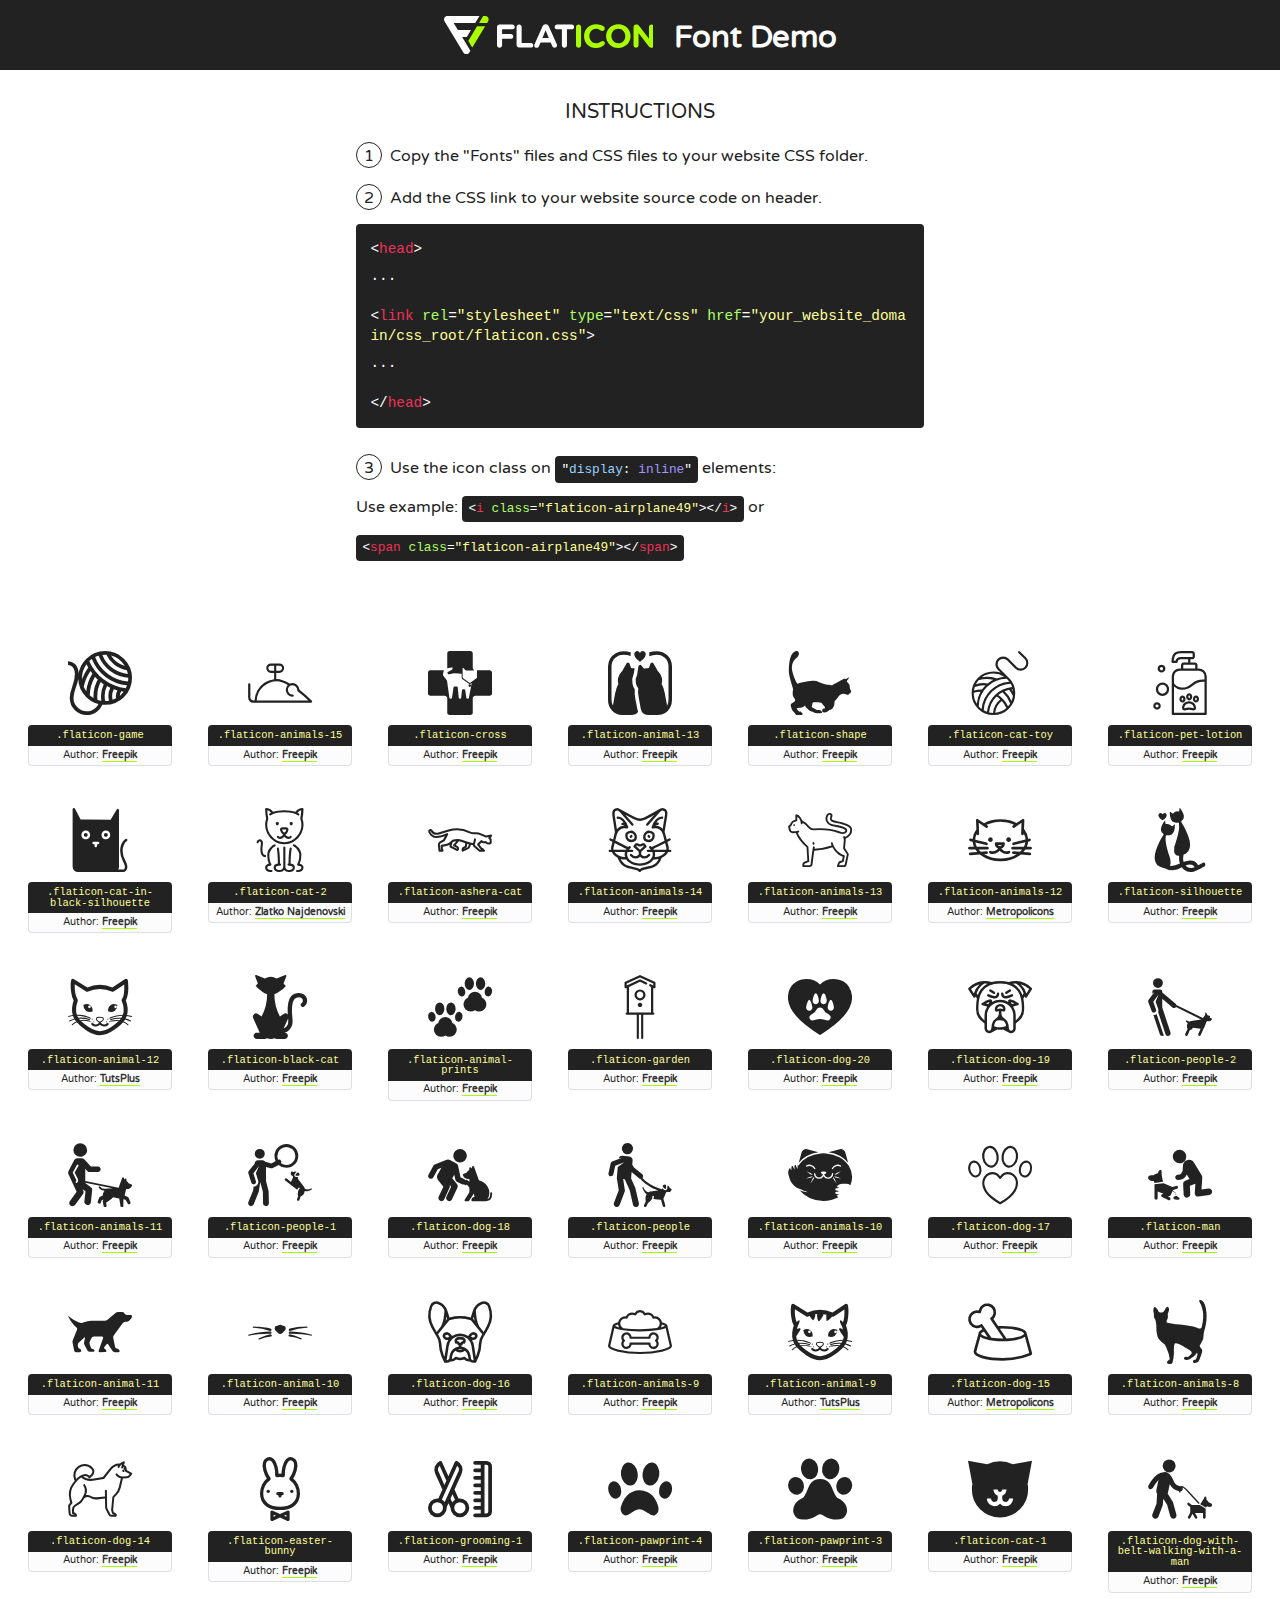
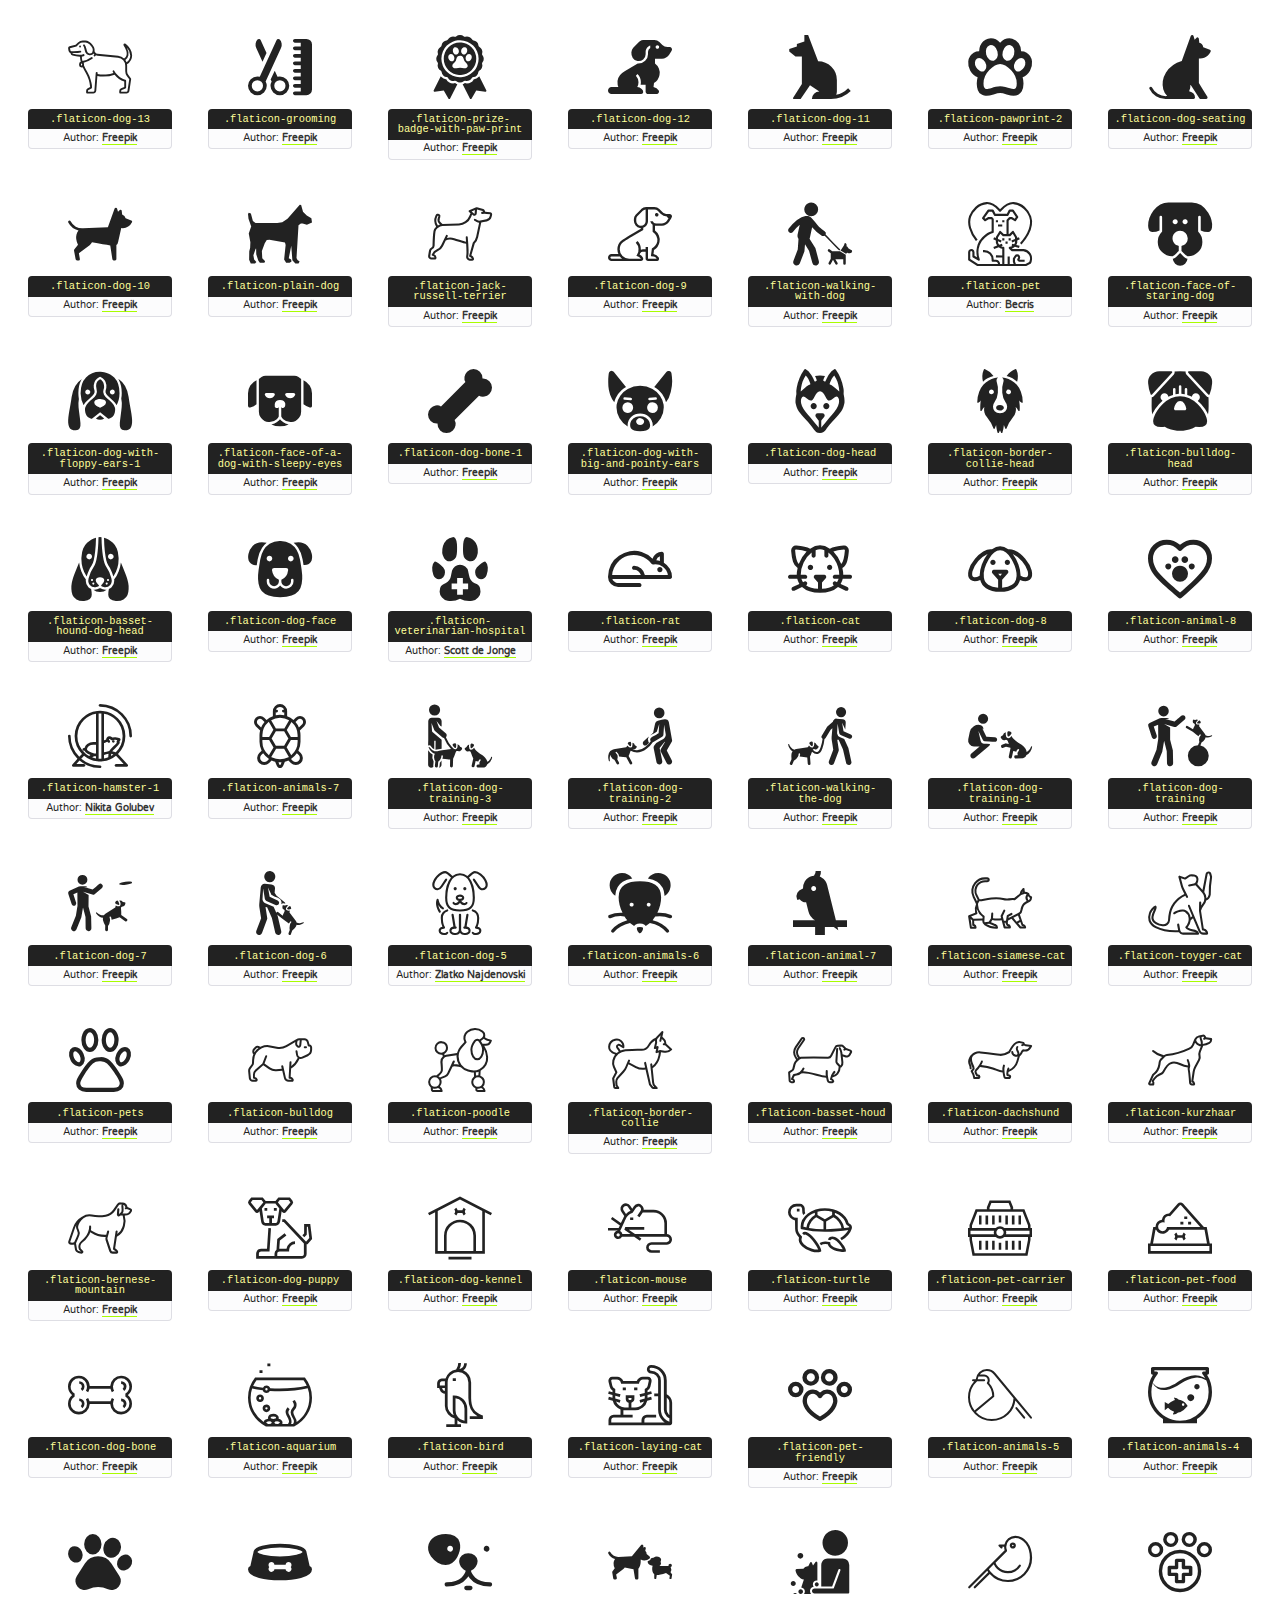
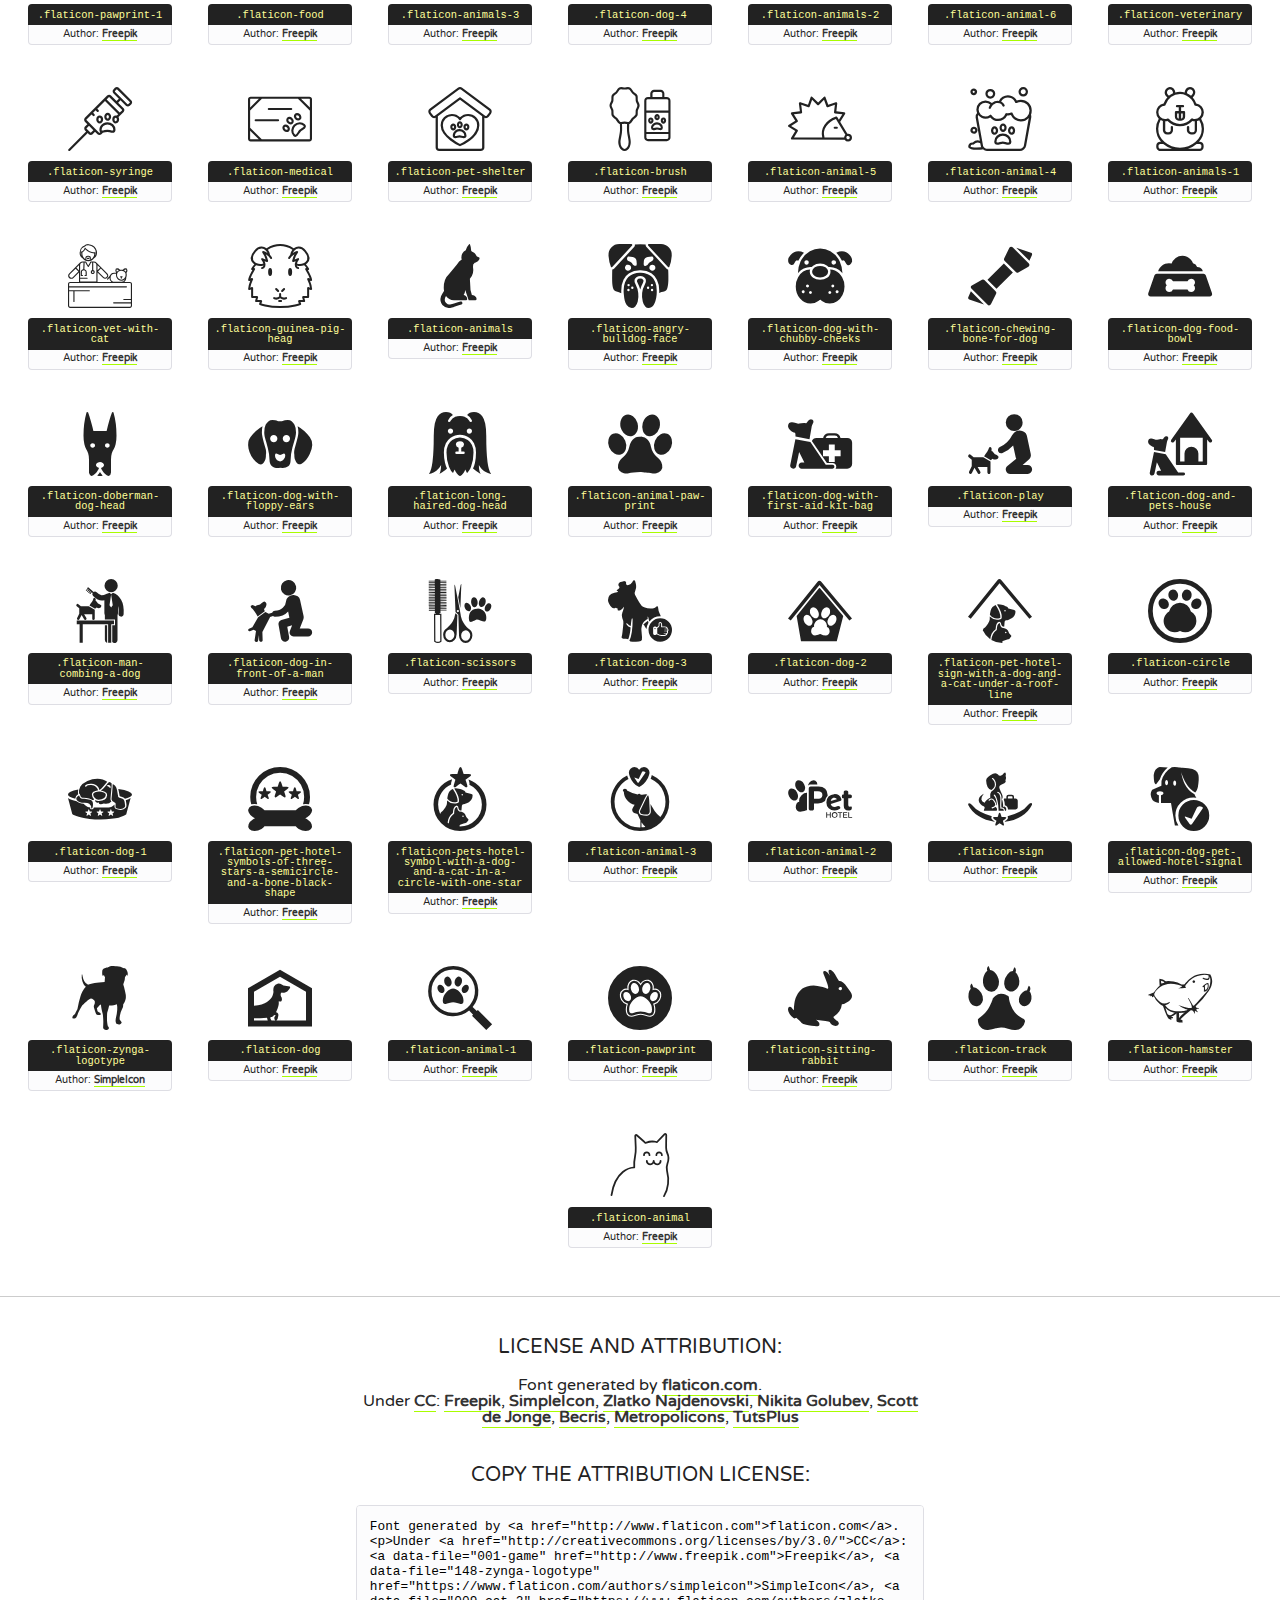
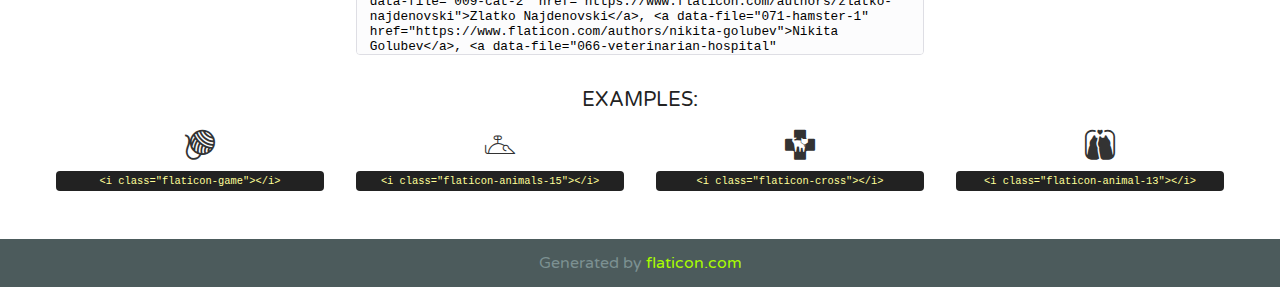
<file: fonts/flaticon/flaticon.html>
<!DOCTYPE html>
<!--
  Flaticon icon font: Flaticon
  Creation date: 05/02/2018 22:23
-->
<html>
<!DOCTYPE html>
<html>

<head>
    <title>Flaticon WebFont</title>
    <link href="http://fonts.googleapis.com/css?family=Varela+Round" rel="stylesheet" type="text/css" />
    <link rel="stylesheet" type="text/css" href="flaticon.css">
    <meta charset="UTF-8">
    <style>
    html, body, div, span, applet, object, iframe,
    h1, h2, h3, h4, h5, h6, p, blockquote, pre,
    a, abbr, acronym, address, big, cite, code,
    del, dfn, em, img, ins, kbd, q, s, samp,
    small, strike, strong, sub, sup, tt, var,
    b, u, i, center,
    dl, dt, dd, ol, ul, li,
    fieldset, form, label, legend,
    table, caption, tbody, tfoot, thead, tr, th, td,
    article, aside, canvas, details, embed, 
    figure, figcaption, footer, header, hgroup, 
    menu, nav, output, ruby, section, summary,
    time, mark, audio, video {
        margin: 0;
        padding: 0;
        border: 0;
        font-size: 100%;
        font: inherit;
        vertical-align: baseline;
    }
    /* HTML5 display-role reset for older browsers */
    article, aside, details, figcaption, figure, 
    footer, header, hgroup, menu, nav, section {
        display: block;
    }
    body {
        line-height: 1;
    }
    ol, ul {
        list-style: none;
    }
    blockquote, q {
        quotes: none;
    }
    blockquote:before, blockquote:after,
    q:before, q:after {
        content: '';
        content: none;
    }
    table {
        border-collapse: collapse;
        border-spacing: 0;
    }
    body {
        font-family: 'Varela Round', Helvetica, Arial, sans-serif;
        font-size: 16px;
        color: #222;
    }
    a {
        color: #333;
        border-bottom: 1px solid #a9fd00;
        font-weight: bold;
        text-decoration: none;
    }
    * {
        -moz-box-sizing: border-box;
        -webkit-box-sizing: border-box;
        box-sizing: border-box;
        margin: 0;
        padding: 0;
    }
    [class^="flaticon-"]:before, [class*=" flaticon-"]:before, [class^="flaticon-"]:after, [class*=" flaticon-"]:after {
        font-family: Flaticon;
        font-size: 30px;
        font-style: normal;
        margin-left: 20px;
        color: #333;
    }
    .wrapper {
        max-width: 600px;
        margin: auto;
        padding: 0 1em;
    }
    .title {
        font-size: 1.25em;
        text-align: center;
        margin-bottom: 1em;
        text-transform: uppercase;
    }
    header {
        text-align: center;
        background-color: #222;
        color: #fff;
        padding: 1em;
    }
    header .logo {
        width: 210px;
        height: 38px;
        display: inline-block;
        vertical-align: middle;
        margin-right: 1em;
        border: none;
    }
    header strong {
        font-size: 1.95em;
        font-weight: bold;
        vertical-align: middle;
        margin-top: 5px;
        display: inline-block;
    }
    .demo {
        margin: 2em auto;
        line-height: 1.25em;
    }
    .demo ul li {
        margin-bottom: 1em;
    }
    .demo ul li .num {
        color: #222;
        border-radius: 20px;
        display: inline-block;
        width: 26px;
        padding: 3px;
        height: 26px;
        text-align: center;
        margin-right: 0.5em;
        border: 1px solid #222;
    }
    .demo ul li code {
        background-color: #222;
        border-radius: 4px;
        padding: 0.25em 0.5em;
        display: inline-block;
        color: #fff;
        font-family: Consolas,Monaco,Lucida Console,Liberation Mono,DejaVu Sans Mono,Bitstream Vera Sans Mono,Courier New, monospace;
        font-weight: lighter;
        margin-top: 1em;
        font-size: 0.8em;
        word-break: break-all;
    }
    .demo ul li code.big {
        padding: 1em;
        font-size: 0.9em;
    }
    .demo ul li code .red {
        color: #EF3159;
    }
    .demo ul li code .green {
        color: #ACFF65;
    }
    .demo ul li code .yellow {
        color: #FFFF99;
    }
    .demo ul li code .blue {
        color: #99D3FF;
    }
    .demo ul li code .purple {
        color: #A295FF;
    }
    .demo ul li code .dots {
        margin-top: 0.5em;
        display: block;
    }
    #glyphs {
        border-bottom: 1px solid #ccc;
        padding: 2em 0;
        text-align: center;
    }
    .glyph {
        display: inline-block;
        width: 9em;
        margin: 1em;
        text-align: center;
        vertical-align: top;
        background: #FFF;
    }
    .glyph .glyph-icon {
        padding: 10px;
        display: block;
        font-family:"Flaticon";
        font-size: 64px;
        line-height: 1;
    }
    .glyph .glyph-icon:before {
        font-size: 64px;
        color: #222;
        margin-left: 0;
    }
    .class-name {
        font-size: 0.65em;
        background-color: #222;
        color: #fff;
        border-radius: 4px 4px 0 0;
        padding: 0.5em;
        color: #FFFF99;
        font-family: Consolas,Monaco,Lucida Console,Liberation Mono,DejaVu Sans Mono,Bitstream Vera Sans Mono,Courier New, monospace;
    }
    .author-name {
        font-size: 0.6em;
        background-color: #fcfcfd;
        border: 1px solid #DEDEE4;
        border-top: 0;
        border-radius: 0 0 4px 4px;
        padding: 0.5em;
    }
    .class-name:last-child {
        font-size: 10px;
        color:#888;
    }
    .class-name:last-child a {
        font-size: 10px;
        color:#555;
    }
    .class-name:last-child a:hover {
        color:#a9fd00;
    }
    .glyph > input {
        display: block;
        width: 100px;
        margin: 5px auto;
        text-align: center;
        font-size: 12px;
        cursor: text;
    }
    .glyph > input.icon-input {
        font-family:"Flaticon";
        font-size: 16px;
        margin-bottom: 10px;
    }
    .attribution .title {
        margin-top: 2em;
    }
    .attribution textarea {
        background-color: #fcfcfd;
        padding: 1em;
        border: none;
        box-shadow: none;
        border: 1px solid #DEDEE4;
        border-radius: 4px;
        resize: none;
        width: 100%;
        height: 150px;
        font-size: 0.8em;
        font-family: Consolas,Monaco,Lucida Console,Liberation Mono,DejaVu Sans Mono,Bitstream Vera Sans Mono,Courier New, monospace;
        -webkit-appearance: none;
    }
    .iconsuse {
        margin: 2em auto;
        text-align: center;
        max-width: 1200px;
    }
    .iconsuse:after {
        content: '';
        display: table;
        clear: both;
    }
    .iconsuse .image {
        float: left;
        width: 25%;
        padding: 0 1em;
    }
    .iconsuse .image p {
        margin-bottom: 1em;
    }
    .iconsuse .image span {
        display: block;
        font-size: 0.65em;
        background-color: #222;
        color: #fff;
        border-radius: 4px;
        padding: 0.5em;
        color: #FFFF99;
        margin-top: 1em;
        font-family: Consolas,Monaco,Lucida Console,Liberation Mono,DejaVu Sans Mono,Bitstream Vera Sans Mono,Courier New, monospace;
    }
    #footer {
        text-align: center;
        background-color: #4C5B5C;
        color: #7c9192;
        padding: 1em;
    }
    #footer a {
        border: none;
        color: #a9fd00;
        font-weight: normal;
    }
    @media (max-width: 960px) {
        .iconsuse .image {
            width: 50%;
        }
    }
    @media (max-width: 560px) {
        .iconsuse .image {
            width: 100%;
        }
    }
    </style>
</head>

<body class="characters-off">

    <header>
        <a href="http://www.flaticon.com" target="_blank" class="logo">
            <svg version="1.1" xmlns="http://www.w3.org/2000/svg" xmlns:xlink="http://www.w3.org/1999/xlink" xmlns:a="http://ns.adobe.com/AdobeSVGViewerExtensions/3.0/" viewBox="0 0 560.875 102.036" enable-background="new 0 0 560.875 102.036" xml:space="preserve">
                <defs>
                </defs>
                <g>
                    <g class="letters">
                        <path fill="#ffffff" d="M141.596,29.675c0-3.777,2.985-6.767,6.764-6.767h34.438c3.426,0,6.15,2.728,6.15,6.15
                        c0,3.43-2.724,6.149-6.15,6.149h-27.674v13.091h23.719c3.429,0,6.151,2.724,6.151,6.15c0,3.43-2.723,6.149-6.151,6.149h-23.719
                        v17.574c0,3.773-2.986,6.761-6.764,6.761c-3.779,0-6.764-2.989-6.764-6.761V29.675z"></path>
                        <path fill="#ffffff" d="M193.844,29.149c0-3.781,2.985-6.767,6.764-6.767c3.776,0,6.763,2.985,6.763,6.767v42.957h25.039
                        c3.426,0,6.149,2.726,6.149,6.153c0,3.425-2.723,6.15-6.149,6.15h-31.802c-3.779,0-6.764-2.986-6.764-6.768V29.149z"></path>
                        <path fill="#ffffff" d="M241.891,75.71l21.438-48.407c1.492-3.341,4.215-5.357,7.906-5.357h0.792
                        c3.686,0,6.323,2.017,7.815,5.357l21.439,48.407c0.436,0.967,0.701,1.845,0.701,2.723c0,3.602-2.809,6.501-6.414,6.501
                        c-3.161,0-5.269-1.845-6.499-4.655l-4.132-9.661h-27.059l-4.301,10.102c-1.144,2.631-3.426,4.214-6.237,4.214
                        c-3.517,0-6.24-2.81-6.24-6.325C241.1,77.64,241.451,76.677,241.891,75.71z M279.932,58.666l-8.521-20.297l-8.526,20.297H279.932
                        z"></path>
                        <path fill="#ffffff" d="M314.864,35.387H301.86c-3.429,0-6.239-2.813-6.239-6.238c0-3.429,2.811-6.24,6.239-6.24h39.533
                        c3.426,0,6.237,2.811,6.237,6.24c0,3.425-2.811,6.238-6.237,6.238h-13.001v42.785c0,3.773-2.99,6.761-6.764,6.761
                        c-3.779,0-6.764-2.989-6.764-6.761V35.387z"></path>
                        <path fill="#A9FD00" d="M352.615,29.149c0-3.781,2.985-6.767,6.767-6.767c3.774,0,6.761,2.985,6.761,6.767v49.024
                        c0,3.773-2.987,6.761-6.761,6.761c-3.781,0-6.767-2.989-6.767-6.761V29.149z"></path>
                        <path fill="#A9FD00" d="M374.132,53.836v-0.179c0-17.481,13.178-31.801,32.065-31.801c9.22,0,15.459,2.458,20.557,6.238
                        c1.402,1.054,2.637,2.985,2.637,5.357c0,3.692-2.985,6.59-6.681,6.59c-1.845,0-3.071-0.702-4.044-1.319
                        c-3.776-2.813-7.729-4.393-12.562-4.393c-10.364,0-17.831,8.611-17.831,19.154v0.173c0,10.542,7.291,19.329,17.831,19.329
                        c5.715,0,9.492-1.756,13.359-4.834c1.049-0.874,2.458-1.491,4.039-1.491c3.429,0,6.325,2.813,6.325,6.236
                        c0,2.106-1.056,3.78-2.282,4.834c-5.539,4.834-12.036,7.733-21.878,7.733C387.572,85.464,374.132,71.493,374.132,53.836z"></path>
                        <path fill="#A9FD00" d="M433.009,53.836v-0.179c0-17.481,13.79-31.801,32.766-31.801c18.981,0,32.592,14.143,32.592,31.628v0.173
                        c0,17.483-13.785,31.807-32.769,31.807C446.625,85.464,433.009,71.32,433.009,53.836z M484.224,53.836v-0.179
                        c0-10.539-7.725-19.326-18.626-19.326c-10.893,0-18.449,8.611-18.449,19.154v0.173c0,10.542,7.73,19.329,18.626,19.329
                        C476.676,72.986,484.224,64.378,484.224,53.836z"></path>
                        <path fill="#A9FD00" d="M506.233,29.321c0-3.774,2.99-6.763,6.767-6.763h1.401c3.252,0,5.183,1.583,7.029,3.953l26.093,34.265
                        V29.059c0-3.692,2.99-6.677,6.681-6.677c3.683,0,6.671,2.985,6.671,6.677v48.934c0,3.78-2.987,6.765-6.764,6.765h-0.436
                        c-3.257,0-5.188-1.581-7.034-3.953l-27.056-35.492v32.944c0,3.687-2.985,6.676-6.678,6.676c-3.683,0-6.673-2.989-6.673-6.676
                        V29.321z"></path>
                    </g>
                    <g class="insignia">
                        <path fill="#ffffff" d="M48.372,56.137h12.517l11.156-18.537H37.186L25.688,18.539h57.825L94.668,0H9.271
                        C5.925,0,2.842,1.801,1.198,4.716c-1.644,2.907-1.593,6.482,0.134,9.343l50.38,83.501c1.678,2.781,4.689,4.476,7.938,4.476
                        c3.246,0,6.257-1.695,7.935-4.476l2.898-4.804L48.372,56.137z"></path>
                        <g class="i">
                            <path fill="#A9FD00" d="M93.575,18.539h0.031v0.004l21.652,0.004l2.705-4.488c1.727-2.861,1.778-6.436,0.133-9.343
                            C116.454,1.801,113.371,0,110.026,0h-5.294L93.575,18.539z"></path>
                            <polygon fill="#A9FD00" points="88.291,27.356 64.725,66.486 75.519,84.404 109.942,27.356"></polygon>
                        </g>
                    </g>
                </g>
            </svg>
        </a>
        <strong>Font Demo</strong>
    </header>


    <section class="demo wrapper">

        <p class="title">Instructions</p>

        <ul>
            <li>
                <span class="num">1</span>Copy the "Fonts" files and CSS files to your website CSS folder.
            </li>
            <li>
                <span class="num">2</span>Add the CSS link to your website source code on header.
                <code class="big">
                    &lt;<span class="red">head</span>&gt;
                    <br/><span class="dots">...</span>
                    <br/>&lt;<span class="red">link</span> <span class="green">rel</span>=<span class="yellow">"stylesheet"</span> <span class="green">type</span>=<span class="yellow">"text/css"</span> <span class="green">href</span>=<span class="yellow">"your_website_domain/css_root/flaticon.css"</span>&gt;
                    <br/><span class="dots">...</span>
                    <br/>&lt;/<span class="red">head</span>&gt;
                </code>
            </li>

            <li>
                <p>
                    <span class="num">3</span>Use the icon class on <code>"<span class="blue">display</span>:<span class="purple"> inline</span>"</code> elements:
                    <br />
                    Use example: <code>&lt;<span class="red">i</span> <span class="green">class</span>=<span class="yellow">&quot;flaticon-airplane49&quot;</span>&gt;&lt;/<span class="red">i</span>&gt;</code> or <code>&lt;<span class="red">span</span> <span class="green">class</span>=<span class="yellow">&quot;flaticon-airplane49&quot;</span>&gt;&lt;/<span class="red">span</span>&gt;</code>
            </li>
        </ul>

    </section>




   <section id="glyphs">          
    
      
        <div class="glyph"><div class="glyph-icon flaticon-game"></div>
            <div class="class-name">.flaticon-game</div>
            <div class="author-name">Author: <a data-file="001-game" href="http://www.freepik.com">Freepik</a> </div> 
        </div>        
        
        <div class="glyph"><div class="glyph-icon flaticon-animals-15"></div>
            <div class="class-name">.flaticon-animals-15</div>
            <div class="author-name">Author: <a data-file="002-animals-15" href="http://www.freepik.com">Freepik</a> </div> 
        </div>        
        
        <div class="glyph"><div class="glyph-icon flaticon-cross"></div>
            <div class="class-name">.flaticon-cross</div>
            <div class="author-name">Author: <a data-file="003-cross" href="http://www.freepik.com">Freepik</a> </div> 
        </div>        
        
        <div class="glyph"><div class="glyph-icon flaticon-animal-13"></div>
            <div class="class-name">.flaticon-animal-13</div>
            <div class="author-name">Author: <a data-file="004-animal-13" href="http://www.freepik.com">Freepik</a> </div> 
        </div>        
        
        <div class="glyph"><div class="glyph-icon flaticon-shape"></div>
            <div class="class-name">.flaticon-shape</div>
            <div class="author-name">Author: <a data-file="005-shape" href="http://www.freepik.com">Freepik</a> </div> 
        </div>        
        
        <div class="glyph"><div class="glyph-icon flaticon-cat-toy"></div>
            <div class="class-name">.flaticon-cat-toy</div>
            <div class="author-name">Author: <a data-file="006-cat-toy" href="http://www.freepik.com">Freepik</a> </div> 
        </div>        
        
        <div class="glyph"><div class="glyph-icon flaticon-pet-lotion"></div>
            <div class="class-name">.flaticon-pet-lotion</div>
            <div class="author-name">Author: <a data-file="007-pet-lotion" href="http://www.freepik.com">Freepik</a> </div> 
        </div>        
        
        <div class="glyph"><div class="glyph-icon flaticon-cat-in-black-silhouette"></div>
            <div class="class-name">.flaticon-cat-in-black-silhouette</div>
            <div class="author-name">Author: <a data-file="008-cat-in-black-silhouette" href="http://www.freepik.com">Freepik</a> </div> 
        </div>        
        
        <div class="glyph"><div class="glyph-icon flaticon-cat-2"></div>
            <div class="class-name">.flaticon-cat-2</div>
            <div class="author-name">Author: <a data-file="009-cat-2" href="https://www.flaticon.com/authors/zlatko-najdenovski">Zlatko Najdenovski</a> </div> 
        </div>        
        
        <div class="glyph"><div class="glyph-icon flaticon-ashera-cat"></div>
            <div class="class-name">.flaticon-ashera-cat</div>
            <div class="author-name">Author: <a data-file="010-ashera-cat" href="http://www.freepik.com">Freepik</a> </div> 
        </div>        
        
        <div class="glyph"><div class="glyph-icon flaticon-animals-14"></div>
            <div class="class-name">.flaticon-animals-14</div>
            <div class="author-name">Author: <a data-file="011-animals-14" href="http://www.freepik.com">Freepik</a> </div> 
        </div>        
        
        <div class="glyph"><div class="glyph-icon flaticon-animals-13"></div>
            <div class="class-name">.flaticon-animals-13</div>
            <div class="author-name">Author: <a data-file="012-animals-13" href="http://www.freepik.com">Freepik</a> </div> 
        </div>        
        
        <div class="glyph"><div class="glyph-icon flaticon-animals-12"></div>
            <div class="class-name">.flaticon-animals-12</div>
            <div class="author-name">Author: <a data-file="013-animals-12" href="https://www.flaticon.com/authors/metropolicons">Metropolicons</a> </div> 
        </div>        
        
        <div class="glyph"><div class="glyph-icon flaticon-silhouette"></div>
            <div class="class-name">.flaticon-silhouette</div>
            <div class="author-name">Author: <a data-file="014-silhouette" href="http://www.freepik.com">Freepik</a> </div> 
        </div>        
        
        <div class="glyph"><div class="glyph-icon flaticon-animal-12"></div>
            <div class="class-name">.flaticon-animal-12</div>
            <div class="author-name">Author: <a data-file="015-animal-12" href="https://www.flaticon.com/authors/tutsplus">TutsPlus</a> </div> 
        </div>        
        
        <div class="glyph"><div class="glyph-icon flaticon-black-cat"></div>
            <div class="class-name">.flaticon-black-cat</div>
            <div class="author-name">Author: <a data-file="016-black-cat" href="http://www.freepik.com">Freepik</a> </div> 
        </div>        
        
        <div class="glyph"><div class="glyph-icon flaticon-animal-prints"></div>
            <div class="class-name">.flaticon-animal-prints</div>
            <div class="author-name">Author: <a data-file="017-animal-prints" href="http://www.freepik.com">Freepik</a> </div> 
        </div>        
        
        <div class="glyph"><div class="glyph-icon flaticon-garden"></div>
            <div class="class-name">.flaticon-garden</div>
            <div class="author-name">Author: <a data-file="018-garden" href="http://www.freepik.com">Freepik</a> </div> 
        </div>        
        
        <div class="glyph"><div class="glyph-icon flaticon-dog-20"></div>
            <div class="class-name">.flaticon-dog-20</div>
            <div class="author-name">Author: <a data-file="019-dog-20" href="http://www.freepik.com">Freepik</a> </div> 
        </div>        
        
        <div class="glyph"><div class="glyph-icon flaticon-dog-19"></div>
            <div class="class-name">.flaticon-dog-19</div>
            <div class="author-name">Author: <a data-file="020-dog-19" href="http://www.freepik.com">Freepik</a> </div> 
        </div>        
        
        <div class="glyph"><div class="glyph-icon flaticon-people-2"></div>
            <div class="class-name">.flaticon-people-2</div>
            <div class="author-name">Author: <a data-file="021-people-2" href="http://www.freepik.com">Freepik</a> </div> 
        </div>        
        
        <div class="glyph"><div class="glyph-icon flaticon-animals-11"></div>
            <div class="class-name">.flaticon-animals-11</div>
            <div class="author-name">Author: <a data-file="022-animals-11" href="http://www.freepik.com">Freepik</a> </div> 
        </div>        
        
        <div class="glyph"><div class="glyph-icon flaticon-people-1"></div>
            <div class="class-name">.flaticon-people-1</div>
            <div class="author-name">Author: <a data-file="023-people-1" href="http://www.freepik.com">Freepik</a> </div> 
        </div>        
        
        <div class="glyph"><div class="glyph-icon flaticon-dog-18"></div>
            <div class="class-name">.flaticon-dog-18</div>
            <div class="author-name">Author: <a data-file="024-dog-18" href="http://www.freepik.com">Freepik</a> </div> 
        </div>        
        
        <div class="glyph"><div class="glyph-icon flaticon-people"></div>
            <div class="class-name">.flaticon-people</div>
            <div class="author-name">Author: <a data-file="025-people" href="http://www.freepik.com">Freepik</a> </div> 
        </div>        
        
        <div class="glyph"><div class="glyph-icon flaticon-animals-10"></div>
            <div class="class-name">.flaticon-animals-10</div>
            <div class="author-name">Author: <a data-file="026-animals-10" href="http://www.freepik.com">Freepik</a> </div> 
        </div>        
        
        <div class="glyph"><div class="glyph-icon flaticon-dog-17"></div>
            <div class="class-name">.flaticon-dog-17</div>
            <div class="author-name">Author: <a data-file="027-dog-17" href="http://www.freepik.com">Freepik</a> </div> 
        </div>        
        
        <div class="glyph"><div class="glyph-icon flaticon-man"></div>
            <div class="class-name">.flaticon-man</div>
            <div class="author-name">Author: <a data-file="028-man" href="http://www.freepik.com">Freepik</a> </div> 
        </div>        
        
        <div class="glyph"><div class="glyph-icon flaticon-animal-11"></div>
            <div class="class-name">.flaticon-animal-11</div>
            <div class="author-name">Author: <a data-file="029-animal-11" href="http://www.freepik.com">Freepik</a> </div> 
        </div>        
        
        <div class="glyph"><div class="glyph-icon flaticon-animal-10"></div>
            <div class="class-name">.flaticon-animal-10</div>
            <div class="author-name">Author: <a data-file="030-animal-10" href="http://www.freepik.com">Freepik</a> </div> 
        </div>        
        
        <div class="glyph"><div class="glyph-icon flaticon-dog-16"></div>
            <div class="class-name">.flaticon-dog-16</div>
            <div class="author-name">Author: <a data-file="031-dog-16" href="http://www.freepik.com">Freepik</a> </div> 
        </div>        
        
        <div class="glyph"><div class="glyph-icon flaticon-animals-9"></div>
            <div class="class-name">.flaticon-animals-9</div>
            <div class="author-name">Author: <a data-file="032-animals-9" href="http://www.freepik.com">Freepik</a> </div> 
        </div>        
        
        <div class="glyph"><div class="glyph-icon flaticon-animal-9"></div>
            <div class="class-name">.flaticon-animal-9</div>
            <div class="author-name">Author: <a data-file="033-animal-9" href="https://www.flaticon.com/authors/tutsplus">TutsPlus</a> </div> 
        </div>        
        
        <div class="glyph"><div class="glyph-icon flaticon-dog-15"></div>
            <div class="class-name">.flaticon-dog-15</div>
            <div class="author-name">Author: <a data-file="034-dog-15" href="https://www.flaticon.com/authors/metropolicons">Metropolicons</a> </div> 
        </div>        
        
        <div class="glyph"><div class="glyph-icon flaticon-animals-8"></div>
            <div class="class-name">.flaticon-animals-8</div>
            <div class="author-name">Author: <a data-file="035-animals-8" href="http://www.freepik.com">Freepik</a> </div> 
        </div>        
        
        <div class="glyph"><div class="glyph-icon flaticon-dog-14"></div>
            <div class="class-name">.flaticon-dog-14</div>
            <div class="author-name">Author: <a data-file="036-dog-14" href="http://www.freepik.com">Freepik</a> </div> 
        </div>        
        
        <div class="glyph"><div class="glyph-icon flaticon-easter-bunny"></div>
            <div class="class-name">.flaticon-easter-bunny</div>
            <div class="author-name">Author: <a data-file="037-easter-bunny" href="http://www.freepik.com">Freepik</a> </div> 
        </div>        
        
        <div class="glyph"><div class="glyph-icon flaticon-grooming-1"></div>
            <div class="class-name">.flaticon-grooming-1</div>
            <div class="author-name">Author: <a data-file="038-grooming-1" href="http://www.freepik.com">Freepik</a> </div> 
        </div>        
        
        <div class="glyph"><div class="glyph-icon flaticon-pawprint-4"></div>
            <div class="class-name">.flaticon-pawprint-4</div>
            <div class="author-name">Author: <a data-file="039-pawprint-4" href="http://www.freepik.com">Freepik</a> </div> 
        </div>        
        
        <div class="glyph"><div class="glyph-icon flaticon-pawprint-3"></div>
            <div class="class-name">.flaticon-pawprint-3</div>
            <div class="author-name">Author: <a data-file="040-pawprint-3" href="http://www.freepik.com">Freepik</a> </div> 
        </div>        
        
        <div class="glyph"><div class="glyph-icon flaticon-cat-1"></div>
            <div class="class-name">.flaticon-cat-1</div>
            <div class="author-name">Author: <a data-file="041-cat-1" href="http://www.freepik.com">Freepik</a> </div> 
        </div>        
        
        <div class="glyph"><div class="glyph-icon flaticon-dog-with-belt-walking-with-a-man"></div>
            <div class="class-name">.flaticon-dog-with-belt-walking-with-a-man</div>
            <div class="author-name">Author: <a data-file="042-dog-with-belt-walking-with-a-man" href="http://www.freepik.com">Freepik</a> </div> 
        </div>        
        
        <div class="glyph"><div class="glyph-icon flaticon-dog-13"></div>
            <div class="class-name">.flaticon-dog-13</div>
            <div class="author-name">Author: <a data-file="043-dog-13" href="http://www.freepik.com">Freepik</a> </div> 
        </div>        
        
        <div class="glyph"><div class="glyph-icon flaticon-grooming"></div>
            <div class="class-name">.flaticon-grooming</div>
            <div class="author-name">Author: <a data-file="044-grooming" href="http://www.freepik.com">Freepik</a> </div> 
        </div>        
        
        <div class="glyph"><div class="glyph-icon flaticon-prize-badge-with-paw-print"></div>
            <div class="class-name">.flaticon-prize-badge-with-paw-print</div>
            <div class="author-name">Author: <a data-file="045-prize-badge-with-paw-print" href="http://www.freepik.com">Freepik</a> </div> 
        </div>        
        
        <div class="glyph"><div class="glyph-icon flaticon-dog-12"></div>
            <div class="class-name">.flaticon-dog-12</div>
            <div class="author-name">Author: <a data-file="046-dog-12" href="http://www.freepik.com">Freepik</a> </div> 
        </div>        
        
        <div class="glyph"><div class="glyph-icon flaticon-dog-11"></div>
            <div class="class-name">.flaticon-dog-11</div>
            <div class="author-name">Author: <a data-file="047-dog-11" href="http://www.freepik.com">Freepik</a> </div> 
        </div>        
        
        <div class="glyph"><div class="glyph-icon flaticon-pawprint-2"></div>
            <div class="class-name">.flaticon-pawprint-2</div>
            <div class="author-name">Author: <a data-file="048-pawprint-2" href="http://www.freepik.com">Freepik</a> </div> 
        </div>        
        
        <div class="glyph"><div class="glyph-icon flaticon-dog-seating"></div>
            <div class="class-name">.flaticon-dog-seating</div>
            <div class="author-name">Author: <a data-file="049-dog-seating" href="http://www.freepik.com">Freepik</a> </div> 
        </div>        
        
        <div class="glyph"><div class="glyph-icon flaticon-dog-10"></div>
            <div class="class-name">.flaticon-dog-10</div>
            <div class="author-name">Author: <a data-file="050-dog-10" href="http://www.freepik.com">Freepik</a> </div> 
        </div>        
        
        <div class="glyph"><div class="glyph-icon flaticon-plain-dog"></div>
            <div class="class-name">.flaticon-plain-dog</div>
            <div class="author-name">Author: <a data-file="051-plain-dog" href="http://www.freepik.com">Freepik</a> </div> 
        </div>        
        
        <div class="glyph"><div class="glyph-icon flaticon-jack-russell-terrier"></div>
            <div class="class-name">.flaticon-jack-russell-terrier</div>
            <div class="author-name">Author: <a data-file="052-jack-russell-terrier" href="http://www.freepik.com">Freepik</a> </div> 
        </div>        
        
        <div class="glyph"><div class="glyph-icon flaticon-dog-9"></div>
            <div class="class-name">.flaticon-dog-9</div>
            <div class="author-name">Author: <a data-file="053-dog-9" href="http://www.freepik.com">Freepik</a> </div> 
        </div>        
        
        <div class="glyph"><div class="glyph-icon flaticon-walking-with-dog"></div>
            <div class="class-name">.flaticon-walking-with-dog</div>
            <div class="author-name">Author: <a data-file="054-walking-with-dog" href="http://www.freepik.com">Freepik</a> </div> 
        </div>        
        
        <div class="glyph"><div class="glyph-icon flaticon-pet"></div>
            <div class="class-name">.flaticon-pet</div>
            <div class="author-name">Author: <a data-file="055-pet" href="https://www.flaticon.com/authors/becris">Becris</a> </div> 
        </div>        
        
        <div class="glyph"><div class="glyph-icon flaticon-face-of-staring-dog"></div>
            <div class="class-name">.flaticon-face-of-staring-dog</div>
            <div class="author-name">Author: <a data-file="056-face-of-staring-dog" href="http://www.freepik.com">Freepik</a> </div> 
        </div>        
        
        <div class="glyph"><div class="glyph-icon flaticon-dog-with-floppy-ears-1"></div>
            <div class="class-name">.flaticon-dog-with-floppy-ears-1</div>
            <div class="author-name">Author: <a data-file="057-dog-with-floppy-ears-1" href="http://www.freepik.com">Freepik</a> </div> 
        </div>        
        
        <div class="glyph"><div class="glyph-icon flaticon-face-of-a-dog-with-sleepy-eyes"></div>
            <div class="class-name">.flaticon-face-of-a-dog-with-sleepy-eyes</div>
            <div class="author-name">Author: <a data-file="058-face-of-a-dog-with-sleepy-eyes" href="http://www.freepik.com">Freepik</a> </div> 
        </div>        
        
        <div class="glyph"><div class="glyph-icon flaticon-dog-bone-1"></div>
            <div class="class-name">.flaticon-dog-bone-1</div>
            <div class="author-name">Author: <a data-file="059-dog-bone-1" href="http://www.freepik.com">Freepik</a> </div> 
        </div>        
        
        <div class="glyph"><div class="glyph-icon flaticon-dog-with-big-and-pointy-ears"></div>
            <div class="class-name">.flaticon-dog-with-big-and-pointy-ears</div>
            <div class="author-name">Author: <a data-file="060-dog-with-big-and-pointy-ears" href="http://www.freepik.com">Freepik</a> </div> 
        </div>        
        
        <div class="glyph"><div class="glyph-icon flaticon-dog-head"></div>
            <div class="class-name">.flaticon-dog-head</div>
            <div class="author-name">Author: <a data-file="061-dog-head" href="http://www.freepik.com">Freepik</a> </div> 
        </div>        
        
        <div class="glyph"><div class="glyph-icon flaticon-border-collie-head"></div>
            <div class="class-name">.flaticon-border-collie-head</div>
            <div class="author-name">Author: <a data-file="062-border-collie-head" href="http://www.freepik.com">Freepik</a> </div> 
        </div>        
        
        <div class="glyph"><div class="glyph-icon flaticon-bulldog-head"></div>
            <div class="class-name">.flaticon-bulldog-head</div>
            <div class="author-name">Author: <a data-file="063-bulldog-head" href="http://www.freepik.com">Freepik</a> </div> 
        </div>        
        
        <div class="glyph"><div class="glyph-icon flaticon-basset-hound-dog-head"></div>
            <div class="class-name">.flaticon-basset-hound-dog-head</div>
            <div class="author-name">Author: <a data-file="064-basset-hound-dog-head" href="http://www.freepik.com">Freepik</a> </div> 
        </div>        
        
        <div class="glyph"><div class="glyph-icon flaticon-dog-face"></div>
            <div class="class-name">.flaticon-dog-face</div>
            <div class="author-name">Author: <a data-file="065-dog-face" href="http://www.freepik.com">Freepik</a> </div> 
        </div>        
        
        <div class="glyph"><div class="glyph-icon flaticon-veterinarian-hospital"></div>
            <div class="class-name">.flaticon-veterinarian-hospital</div>
            <div class="author-name">Author: <a data-file="066-veterinarian-hospital" href="https://www.flaticon.com/authors/scott-de-jonge">Scott de Jonge</a> </div> 
        </div>        
        
        <div class="glyph"><div class="glyph-icon flaticon-rat"></div>
            <div class="class-name">.flaticon-rat</div>
            <div class="author-name">Author: <a data-file="067-rat" href="http://www.freepik.com">Freepik</a> </div> 
        </div>        
        
        <div class="glyph"><div class="glyph-icon flaticon-cat"></div>
            <div class="class-name">.flaticon-cat</div>
            <div class="author-name">Author: <a data-file="068-cat" href="http://www.freepik.com">Freepik</a> </div> 
        </div>        
        
        <div class="glyph"><div class="glyph-icon flaticon-dog-8"></div>
            <div class="class-name">.flaticon-dog-8</div>
            <div class="author-name">Author: <a data-file="069-dog-8" href="http://www.freepik.com">Freepik</a> </div> 
        </div>        
        
        <div class="glyph"><div class="glyph-icon flaticon-animal-8"></div>
            <div class="class-name">.flaticon-animal-8</div>
            <div class="author-name">Author: <a data-file="070-animal-8" href="http://www.freepik.com">Freepik</a> </div> 
        </div>        
        
        <div class="glyph"><div class="glyph-icon flaticon-hamster-1"></div>
            <div class="class-name">.flaticon-hamster-1</div>
            <div class="author-name">Author: <a data-file="071-hamster-1" href="https://www.flaticon.com/authors/nikita-golubev">Nikita Golubev</a> </div> 
        </div>        
        
        <div class="glyph"><div class="glyph-icon flaticon-animals-7"></div>
            <div class="class-name">.flaticon-animals-7</div>
            <div class="author-name">Author: <a data-file="072-animals-7" href="http://www.freepik.com">Freepik</a> </div> 
        </div>        
        
        <div class="glyph"><div class="glyph-icon flaticon-dog-training-3"></div>
            <div class="class-name">.flaticon-dog-training-3</div>
            <div class="author-name">Author: <a data-file="073-dog-training-3" href="http://www.freepik.com">Freepik</a> </div> 
        </div>        
        
        <div class="glyph"><div class="glyph-icon flaticon-dog-training-2"></div>
            <div class="class-name">.flaticon-dog-training-2</div>
            <div class="author-name">Author: <a data-file="074-dog-training-2" href="http://www.freepik.com">Freepik</a> </div> 
        </div>        
        
        <div class="glyph"><div class="glyph-icon flaticon-walking-the-dog"></div>
            <div class="class-name">.flaticon-walking-the-dog</div>
            <div class="author-name">Author: <a data-file="075-walking-the-dog" href="http://www.freepik.com">Freepik</a> </div> 
        </div>        
        
        <div class="glyph"><div class="glyph-icon flaticon-dog-training-1"></div>
            <div class="class-name">.flaticon-dog-training-1</div>
            <div class="author-name">Author: <a data-file="076-dog-training-1" href="http://www.freepik.com">Freepik</a> </div> 
        </div>        
        
        <div class="glyph"><div class="glyph-icon flaticon-dog-training"></div>
            <div class="class-name">.flaticon-dog-training</div>
            <div class="author-name">Author: <a data-file="077-dog-training" href="http://www.freepik.com">Freepik</a> </div> 
        </div>        
        
        <div class="glyph"><div class="glyph-icon flaticon-dog-7"></div>
            <div class="class-name">.flaticon-dog-7</div>
            <div class="author-name">Author: <a data-file="078-dog-7" href="http://www.freepik.com">Freepik</a> </div> 
        </div>        
        
        <div class="glyph"><div class="glyph-icon flaticon-dog-6"></div>
            <div class="class-name">.flaticon-dog-6</div>
            <div class="author-name">Author: <a data-file="079-dog-6" href="http://www.freepik.com">Freepik</a> </div> 
        </div>        
        
        <div class="glyph"><div class="glyph-icon flaticon-dog-5"></div>
            <div class="class-name">.flaticon-dog-5</div>
            <div class="author-name">Author: <a data-file="080-dog-5" href="https://www.flaticon.com/authors/zlatko-najdenovski">Zlatko Najdenovski</a> </div> 
        </div>        
        
        <div class="glyph"><div class="glyph-icon flaticon-animals-6"></div>
            <div class="class-name">.flaticon-animals-6</div>
            <div class="author-name">Author: <a data-file="081-animals-6" href="http://www.freepik.com">Freepik</a> </div> 
        </div>        
        
        <div class="glyph"><div class="glyph-icon flaticon-animal-7"></div>
            <div class="class-name">.flaticon-animal-7</div>
            <div class="author-name">Author: <a data-file="082-animal-7" href="http://www.freepik.com">Freepik</a> </div> 
        </div>        
        
        <div class="glyph"><div class="glyph-icon flaticon-siamese-cat"></div>
            <div class="class-name">.flaticon-siamese-cat</div>
            <div class="author-name">Author: <a data-file="083-siamese-cat" href="http://www.freepik.com">Freepik</a> </div> 
        </div>        
        
        <div class="glyph"><div class="glyph-icon flaticon-toyger-cat"></div>
            <div class="class-name">.flaticon-toyger-cat</div>
            <div class="author-name">Author: <a data-file="084-toyger-cat" href="http://www.freepik.com">Freepik</a> </div> 
        </div>        
        
        <div class="glyph"><div class="glyph-icon flaticon-pets"></div>
            <div class="class-name">.flaticon-pets</div>
            <div class="author-name">Author: <a data-file="085-pets" href="http://www.freepik.com">Freepik</a> </div> 
        </div>        
        
        <div class="glyph"><div class="glyph-icon flaticon-bulldog"></div>
            <div class="class-name">.flaticon-bulldog</div>
            <div class="author-name">Author: <a data-file="086-bulldog" href="http://www.freepik.com">Freepik</a> </div> 
        </div>        
        
        <div class="glyph"><div class="glyph-icon flaticon-poodle"></div>
            <div class="class-name">.flaticon-poodle</div>
            <div class="author-name">Author: <a data-file="087-poodle" href="http://www.freepik.com">Freepik</a> </div> 
        </div>        
        
        <div class="glyph"><div class="glyph-icon flaticon-border-collie"></div>
            <div class="class-name">.flaticon-border-collie</div>
            <div class="author-name">Author: <a data-file="088-border-collie" href="http://www.freepik.com">Freepik</a> </div> 
        </div>        
        
        <div class="glyph"><div class="glyph-icon flaticon-basset-houd"></div>
            <div class="class-name">.flaticon-basset-houd</div>
            <div class="author-name">Author: <a data-file="089-basset-houd" href="http://www.freepik.com">Freepik</a> </div> 
        </div>        
        
        <div class="glyph"><div class="glyph-icon flaticon-dachshund"></div>
            <div class="class-name">.flaticon-dachshund</div>
            <div class="author-name">Author: <a data-file="090-dachshund" href="http://www.freepik.com">Freepik</a> </div> 
        </div>        
        
        <div class="glyph"><div class="glyph-icon flaticon-kurzhaar"></div>
            <div class="class-name">.flaticon-kurzhaar</div>
            <div class="author-name">Author: <a data-file="091-kurzhaar" href="http://www.freepik.com">Freepik</a> </div> 
        </div>        
        
        <div class="glyph"><div class="glyph-icon flaticon-bernese-mountain"></div>
            <div class="class-name">.flaticon-bernese-mountain</div>
            <div class="author-name">Author: <a data-file="092-bernese-mountain" href="http://www.freepik.com">Freepik</a> </div> 
        </div>        
        
        <div class="glyph"><div class="glyph-icon flaticon-dog-puppy"></div>
            <div class="class-name">.flaticon-dog-puppy</div>
            <div class="author-name">Author: <a data-file="093-dog-puppy" href="http://www.freepik.com">Freepik</a> </div> 
        </div>        
        
        <div class="glyph"><div class="glyph-icon flaticon-dog-kennel"></div>
            <div class="class-name">.flaticon-dog-kennel</div>
            <div class="author-name">Author: <a data-file="094-dog-kennel" href="http://www.freepik.com">Freepik</a> </div> 
        </div>        
        
        <div class="glyph"><div class="glyph-icon flaticon-mouse"></div>
            <div class="class-name">.flaticon-mouse</div>
            <div class="author-name">Author: <a data-file="095-mouse" href="http://www.freepik.com">Freepik</a> </div> 
        </div>        
        
        <div class="glyph"><div class="glyph-icon flaticon-turtle"></div>
            <div class="class-name">.flaticon-turtle</div>
            <div class="author-name">Author: <a data-file="096-turtle" href="http://www.freepik.com">Freepik</a> </div> 
        </div>        
        
        <div class="glyph"><div class="glyph-icon flaticon-pet-carrier"></div>
            <div class="class-name">.flaticon-pet-carrier</div>
            <div class="author-name">Author: <a data-file="097-pet-carrier" href="http://www.freepik.com">Freepik</a> </div> 
        </div>        
        
        <div class="glyph"><div class="glyph-icon flaticon-pet-food"></div>
            <div class="class-name">.flaticon-pet-food</div>
            <div class="author-name">Author: <a data-file="098-pet-food" href="http://www.freepik.com">Freepik</a> </div> 
        </div>        
        
        <div class="glyph"><div class="glyph-icon flaticon-dog-bone"></div>
            <div class="class-name">.flaticon-dog-bone</div>
            <div class="author-name">Author: <a data-file="099-dog-bone" href="http://www.freepik.com">Freepik</a> </div> 
        </div>        
        
        <div class="glyph"><div class="glyph-icon flaticon-aquarium"></div>
            <div class="class-name">.flaticon-aquarium</div>
            <div class="author-name">Author: <a data-file="100-aquarium" href="http://www.freepik.com">Freepik</a> </div> 
        </div>        
        
        <div class="glyph"><div class="glyph-icon flaticon-bird"></div>
            <div class="class-name">.flaticon-bird</div>
            <div class="author-name">Author: <a data-file="101-bird" href="http://www.freepik.com">Freepik</a> </div> 
        </div>        
        
        <div class="glyph"><div class="glyph-icon flaticon-laying-cat"></div>
            <div class="class-name">.flaticon-laying-cat</div>
            <div class="author-name">Author: <a data-file="102-laying-cat" href="http://www.freepik.com">Freepik</a> </div> 
        </div>        
        
        <div class="glyph"><div class="glyph-icon flaticon-pet-friendly"></div>
            <div class="class-name">.flaticon-pet-friendly</div>
            <div class="author-name">Author: <a data-file="103-pet-friendly" href="http://www.freepik.com">Freepik</a> </div> 
        </div>        
        
        <div class="glyph"><div class="glyph-icon flaticon-animals-5"></div>
            <div class="class-name">.flaticon-animals-5</div>
            <div class="author-name">Author: <a data-file="104-animals-5" href="http://www.freepik.com">Freepik</a> </div> 
        </div>        
        
        <div class="glyph"><div class="glyph-icon flaticon-animals-4"></div>
            <div class="class-name">.flaticon-animals-4</div>
            <div class="author-name">Author: <a data-file="105-animals-4" href="http://www.freepik.com">Freepik</a> </div> 
        </div>        
        
        <div class="glyph"><div class="glyph-icon flaticon-pawprint-1"></div>
            <div class="class-name">.flaticon-pawprint-1</div>
            <div class="author-name">Author: <a data-file="106-pawprint-1" href="http://www.freepik.com">Freepik</a> </div> 
        </div>        
        
        <div class="glyph"><div class="glyph-icon flaticon-food"></div>
            <div class="class-name">.flaticon-food</div>
            <div class="author-name">Author: <a data-file="107-food" href="http://www.freepik.com">Freepik</a> </div> 
        </div>        
        
        <div class="glyph"><div class="glyph-icon flaticon-animals-3"></div>
            <div class="class-name">.flaticon-animals-3</div>
            <div class="author-name">Author: <a data-file="108-animals-3" href="http://www.freepik.com">Freepik</a> </div> 
        </div>        
        
        <div class="glyph"><div class="glyph-icon flaticon-dog-4"></div>
            <div class="class-name">.flaticon-dog-4</div>
            <div class="author-name">Author: <a data-file="109-dog-4" href="http://www.freepik.com">Freepik</a> </div> 
        </div>        
        
        <div class="glyph"><div class="glyph-icon flaticon-animals-2"></div>
            <div class="class-name">.flaticon-animals-2</div>
            <div class="author-name">Author: <a data-file="110-animals-2" href="http://www.freepik.com">Freepik</a> </div> 
        </div>        
        
        <div class="glyph"><div class="glyph-icon flaticon-animal-6"></div>
            <div class="class-name">.flaticon-animal-6</div>
            <div class="author-name">Author: <a data-file="111-animal-6" href="http://www.freepik.com">Freepik</a> </div> 
        </div>        
        
        <div class="glyph"><div class="glyph-icon flaticon-veterinary"></div>
            <div class="class-name">.flaticon-veterinary</div>
            <div class="author-name">Author: <a data-file="112-veterinary" href="http://www.freepik.com">Freepik</a> </div> 
        </div>        
        
        <div class="glyph"><div class="glyph-icon flaticon-syringe"></div>
            <div class="class-name">.flaticon-syringe</div>
            <div class="author-name">Author: <a data-file="113-syringe" href="http://www.freepik.com">Freepik</a> </div> 
        </div>        
        
        <div class="glyph"><div class="glyph-icon flaticon-medical"></div>
            <div class="class-name">.flaticon-medical</div>
            <div class="author-name">Author: <a data-file="114-medical" href="http://www.freepik.com">Freepik</a> </div> 
        </div>        
        
        <div class="glyph"><div class="glyph-icon flaticon-pet-shelter"></div>
            <div class="class-name">.flaticon-pet-shelter</div>
            <div class="author-name">Author: <a data-file="115-pet-shelter" href="http://www.freepik.com">Freepik</a> </div> 
        </div>        
        
        <div class="glyph"><div class="glyph-icon flaticon-brush"></div>
            <div class="class-name">.flaticon-brush</div>
            <div class="author-name">Author: <a data-file="116-brush" href="http://www.freepik.com">Freepik</a> </div> 
        </div>        
        
        <div class="glyph"><div class="glyph-icon flaticon-animal-5"></div>
            <div class="class-name">.flaticon-animal-5</div>
            <div class="author-name">Author: <a data-file="117-animal-5" href="http://www.freepik.com">Freepik</a> </div> 
        </div>        
        
        <div class="glyph"><div class="glyph-icon flaticon-animal-4"></div>
            <div class="class-name">.flaticon-animal-4</div>
            <div class="author-name">Author: <a data-file="118-animal-4" href="http://www.freepik.com">Freepik</a> </div> 
        </div>        
        
        <div class="glyph"><div class="glyph-icon flaticon-animals-1"></div>
            <div class="class-name">.flaticon-animals-1</div>
            <div class="author-name">Author: <a data-file="119-animals-1" href="http://www.freepik.com">Freepik</a> </div> 
        </div>        
        
        <div class="glyph"><div class="glyph-icon flaticon-vet-with-cat"></div>
            <div class="class-name">.flaticon-vet-with-cat</div>
            <div class="author-name">Author: <a data-file="120-vet-with-cat" href="http://www.freepik.com">Freepik</a> </div> 
        </div>        
        
        <div class="glyph"><div class="glyph-icon flaticon-guinea-pig-heag"></div>
            <div class="class-name">.flaticon-guinea-pig-heag</div>
            <div class="author-name">Author: <a data-file="121-guinea-pig-heag" href="http://www.freepik.com">Freepik</a> </div> 
        </div>        
        
        <div class="glyph"><div class="glyph-icon flaticon-animals"></div>
            <div class="class-name">.flaticon-animals</div>
            <div class="author-name">Author: <a data-file="122-animals" href="http://www.freepik.com">Freepik</a> </div> 
        </div>        
        
        <div class="glyph"><div class="glyph-icon flaticon-angry-bulldog-face"></div>
            <div class="class-name">.flaticon-angry-bulldog-face</div>
            <div class="author-name">Author: <a data-file="123-angry-bulldog-face" href="http://www.freepik.com">Freepik</a> </div> 
        </div>        
        
        <div class="glyph"><div class="glyph-icon flaticon-dog-with-chubby-cheeks"></div>
            <div class="class-name">.flaticon-dog-with-chubby-cheeks</div>
            <div class="author-name">Author: <a data-file="124-dog-with-chubby-cheeks" href="http://www.freepik.com">Freepik</a> </div> 
        </div>        
        
        <div class="glyph"><div class="glyph-icon flaticon-chewing-bone-for-dog"></div>
            <div class="class-name">.flaticon-chewing-bone-for-dog</div>
            <div class="author-name">Author: <a data-file="125-chewing-bone-for-dog" href="http://www.freepik.com">Freepik</a> </div> 
        </div>        
        
        <div class="glyph"><div class="glyph-icon flaticon-dog-food-bowl"></div>
            <div class="class-name">.flaticon-dog-food-bowl</div>
            <div class="author-name">Author: <a data-file="126-dog-food-bowl" href="http://www.freepik.com">Freepik</a> </div> 
        </div>        
        
        <div class="glyph"><div class="glyph-icon flaticon-doberman-dog-head"></div>
            <div class="class-name">.flaticon-doberman-dog-head</div>
            <div class="author-name">Author: <a data-file="127-doberman-dog-head" href="http://www.freepik.com">Freepik</a> </div> 
        </div>        
        
        <div class="glyph"><div class="glyph-icon flaticon-dog-with-floppy-ears"></div>
            <div class="class-name">.flaticon-dog-with-floppy-ears</div>
            <div class="author-name">Author: <a data-file="128-dog-with-floppy-ears" href="http://www.freepik.com">Freepik</a> </div> 
        </div>        
        
        <div class="glyph"><div class="glyph-icon flaticon-long-haired-dog-head"></div>
            <div class="class-name">.flaticon-long-haired-dog-head</div>
            <div class="author-name">Author: <a data-file="129-long-haired-dog-head" href="http://www.freepik.com">Freepik</a> </div> 
        </div>        
        
        <div class="glyph"><div class="glyph-icon flaticon-animal-paw-print"></div>
            <div class="class-name">.flaticon-animal-paw-print</div>
            <div class="author-name">Author: <a data-file="130-animal-paw-print" href="http://www.freepik.com">Freepik</a> </div> 
        </div>        
        
        <div class="glyph"><div class="glyph-icon flaticon-dog-with-first-aid-kit-bag"></div>
            <div class="class-name">.flaticon-dog-with-first-aid-kit-bag</div>
            <div class="author-name">Author: <a data-file="131-dog-with-first-aid-kit-bag" href="http://www.freepik.com">Freepik</a> </div> 
        </div>        
        
        <div class="glyph"><div class="glyph-icon flaticon-play"></div>
            <div class="class-name">.flaticon-play</div>
            <div class="author-name">Author: <a data-file="132-play" href="http://www.freepik.com">Freepik</a> </div> 
        </div>        
        
        <div class="glyph"><div class="glyph-icon flaticon-dog-and-pets-house"></div>
            <div class="class-name">.flaticon-dog-and-pets-house</div>
            <div class="author-name">Author: <a data-file="133-dog-and-pets-house" href="http://www.freepik.com">Freepik</a> </div> 
        </div>        
        
        <div class="glyph"><div class="glyph-icon flaticon-man-combing-a-dog"></div>
            <div class="class-name">.flaticon-man-combing-a-dog</div>
            <div class="author-name">Author: <a data-file="134-man-combing-a-dog" href="http://www.freepik.com">Freepik</a> </div> 
        </div>        
        
        <div class="glyph"><div class="glyph-icon flaticon-dog-in-front-of-a-man"></div>
            <div class="class-name">.flaticon-dog-in-front-of-a-man</div>
            <div class="author-name">Author: <a data-file="135-dog-in-front-of-a-man" href="http://www.freepik.com">Freepik</a> </div> 
        </div>        
        
        <div class="glyph"><div class="glyph-icon flaticon-scissors"></div>
            <div class="class-name">.flaticon-scissors</div>
            <div class="author-name">Author: <a data-file="136-scissors" href="http://www.freepik.com">Freepik</a> </div> 
        </div>        
        
        <div class="glyph"><div class="glyph-icon flaticon-dog-3"></div>
            <div class="class-name">.flaticon-dog-3</div>
            <div class="author-name">Author: <a data-file="137-dog-3" href="http://www.freepik.com">Freepik</a> </div> 
        </div>        
        
        <div class="glyph"><div class="glyph-icon flaticon-dog-2"></div>
            <div class="class-name">.flaticon-dog-2</div>
            <div class="author-name">Author: <a data-file="138-dog-2" href="http://www.freepik.com">Freepik</a> </div> 
        </div>        
        
        <div class="glyph"><div class="glyph-icon flaticon-pet-hotel-sign-with-a-dog-and-a-cat-under-a-roof-line"></div>
            <div class="class-name">.flaticon-pet-hotel-sign-with-a-dog-and-a-cat-under-a-roof-line</div>
            <div class="author-name">Author: <a data-file="139-pet-hotel-sign-with-a-dog-and-a-cat-under-a-roof-line" href="http://www.freepik.com">Freepik</a> </div> 
        </div>        
        
        <div class="glyph"><div class="glyph-icon flaticon-circle"></div>
            <div class="class-name">.flaticon-circle</div>
            <div class="author-name">Author: <a data-file="140-circle" href="http://www.freepik.com">Freepik</a> </div> 
        </div>        
        
        <div class="glyph"><div class="glyph-icon flaticon-dog-1"></div>
            <div class="class-name">.flaticon-dog-1</div>
            <div class="author-name">Author: <a data-file="141-dog-1" href="http://www.freepik.com">Freepik</a> </div> 
        </div>        
        
        <div class="glyph"><div class="glyph-icon flaticon-pet-hotel-symbols-of-three-stars-a-semicircle-and-a-bone-black-shape"></div>
            <div class="class-name">.flaticon-pet-hotel-symbols-of-three-stars-a-semicircle-and-a-bone-black-shape</div>
            <div class="author-name">Author: <a data-file="142-pet-hotel-symbols-of-three-stars-a-semicircle-and-a-bone-black-shape" href="http://www.freepik.com">Freepik</a> </div> 
        </div>        
        
        <div class="glyph"><div class="glyph-icon flaticon-pets-hotel-symbol-with-a-dog-and-a-cat-in-a-circle-with-one-star"></div>
            <div class="class-name">.flaticon-pets-hotel-symbol-with-a-dog-and-a-cat-in-a-circle-with-one-star</div>
            <div class="author-name">Author: <a data-file="143-pets-hotel-symbol-with-a-dog-and-a-cat-in-a-circle-with-one-star" href="http://www.freepik.com">Freepik</a> </div> 
        </div>        
        
        <div class="glyph"><div class="glyph-icon flaticon-animal-3"></div>
            <div class="class-name">.flaticon-animal-3</div>
            <div class="author-name">Author: <a data-file="144-animal-3" href="http://www.freepik.com">Freepik</a> </div> 
        </div>        
        
        <div class="glyph"><div class="glyph-icon flaticon-animal-2"></div>
            <div class="class-name">.flaticon-animal-2</div>
            <div class="author-name">Author: <a data-file="145-animal-2" href="http://www.freepik.com">Freepik</a> </div> 
        </div>        
        
        <div class="glyph"><div class="glyph-icon flaticon-sign"></div>
            <div class="class-name">.flaticon-sign</div>
            <div class="author-name">Author: <a data-file="146-sign" href="http://www.freepik.com">Freepik</a> </div> 
        </div>        
        
        <div class="glyph"><div class="glyph-icon flaticon-dog-pet-allowed-hotel-signal"></div>
            <div class="class-name">.flaticon-dog-pet-allowed-hotel-signal</div>
            <div class="author-name">Author: <a data-file="147-dog-pet-allowed-hotel-signal" href="http://www.freepik.com">Freepik</a> </div> 
        </div>        
        
        <div class="glyph"><div class="glyph-icon flaticon-zynga-logotype"></div>
            <div class="class-name">.flaticon-zynga-logotype</div>
            <div class="author-name">Author: <a data-file="148-zynga-logotype" href="https://www.flaticon.com/authors/simpleicon">SimpleIcon</a> </div> 
        </div>        
        
        <div class="glyph"><div class="glyph-icon flaticon-dog"></div>
            <div class="class-name">.flaticon-dog</div>
            <div class="author-name">Author: <a data-file="149-dog" href="http://www.freepik.com">Freepik</a> </div> 
        </div>        
        
        <div class="glyph"><div class="glyph-icon flaticon-animal-1"></div>
            <div class="class-name">.flaticon-animal-1</div>
            <div class="author-name">Author: <a data-file="150-animal-1" href="http://www.freepik.com">Freepik</a> </div> 
        </div>        
        
        <div class="glyph"><div class="glyph-icon flaticon-pawprint"></div>
            <div class="class-name">.flaticon-pawprint</div>
            <div class="author-name">Author: <a data-file="151-pawprint" href="http://www.freepik.com">Freepik</a> </div> 
        </div>        
        
        <div class="glyph"><div class="glyph-icon flaticon-sitting-rabbit"></div>
            <div class="class-name">.flaticon-sitting-rabbit</div>
            <div class="author-name">Author: <a data-file="152-sitting-rabbit" href="http://www.freepik.com">Freepik</a> </div> 
        </div>        
        
        <div class="glyph"><div class="glyph-icon flaticon-track"></div>
            <div class="class-name">.flaticon-track</div>
            <div class="author-name">Author: <a data-file="153-track" href="http://www.freepik.com">Freepik</a> </div> 
        </div>        
        
        <div class="glyph"><div class="glyph-icon flaticon-hamster"></div>
            <div class="class-name">.flaticon-hamster</div>
            <div class="author-name">Author: <a data-file="154-hamster" href="http://www.freepik.com">Freepik</a> </div> 
        </div>        
        
        <div class="glyph"><div class="glyph-icon flaticon-animal"></div>
            <div class="class-name">.flaticon-animal</div>
            <div class="author-name">Author: <a data-file="155-animal" href="http://www.freepik.com">Freepik</a> </div> 
        </div>        
        

    </section>



    <section class="attribution wrapper"   style="text-align:center;">

      <div class="title">License and attribution:</div><div class="attrDiv">Font generated by <a href="http://www.flaticon.com">flaticon.com</a>. <div><p>Under <a href="http://creativecommons.org/licenses/by/3.0/">CC</a>: <a data-file="001-game" href="http://www.freepik.com">Freepik</a>, <a data-file="148-zynga-logotype" href="https://www.flaticon.com/authors/simpleicon">SimpleIcon</a>, <a data-file="009-cat-2" href="https://www.flaticon.com/authors/zlatko-najdenovski">Zlatko Najdenovski</a>, <a data-file="071-hamster-1" href="https://www.flaticon.com/authors/nikita-golubev">Nikita Golubev</a>, <a data-file="066-veterinarian-hospital" href="https://www.flaticon.com/authors/scott-de-jonge">Scott de Jonge</a>, <a data-file="055-pet" href="https://www.flaticon.com/authors/becris">Becris</a>, <a data-file="013-animals-12" href="https://www.flaticon.com/authors/metropolicons">Metropolicons</a>, <a data-file="015-animal-12" href="https://www.flaticon.com/authors/tutsplus">TutsPlus</a></p>  </div>
      </div>
      <div class="title">Copy the Attribution License:</div>

    <textarea onclick="this.focus();this.select();">Font generated by &lt;a href=&quot;http://www.flaticon.com&quot;&gt;flaticon.com&lt;/a&gt;. <p>Under <a href="http://creativecommons.org/licenses/by/3.0/">CC</a>: <a data-file="001-game" href="http://www.freepik.com">Freepik</a>, <a data-file="148-zynga-logotype" href="https://www.flaticon.com/authors/simpleicon">SimpleIcon</a>, <a data-file="009-cat-2" href="https://www.flaticon.com/authors/zlatko-najdenovski">Zlatko Najdenovski</a>, <a data-file="071-hamster-1" href="https://www.flaticon.com/authors/nikita-golubev">Nikita Golubev</a>, <a data-file="066-veterinarian-hospital" href="https://www.flaticon.com/authors/scott-de-jonge">Scott de Jonge</a>, <a data-file="055-pet" href="https://www.flaticon.com/authors/becris">Becris</a>, <a data-file="013-animals-12" href="https://www.flaticon.com/authors/metropolicons">Metropolicons</a>, <a data-file="015-animal-12" href="https://www.flaticon.com/authors/tutsplus">TutsPlus</a></p>  
     </textarea>

    </section>

    <section class="iconsuse">

          <div class="title">Examples:</div>            
             
            <div class="image">
                <p>
                    <i class="glyph-icon flaticon-game"></i> 
                    <span>&lt;i class=&quot;flaticon-game&quot;&gt;&lt;/i&gt;</span>
                </p>
            </div>
            
            <div class="image">
                <p>
                    <i class="glyph-icon flaticon-animals-15"></i> 
                    <span>&lt;i class=&quot;flaticon-animals-15&quot;&gt;&lt;/i&gt;</span>
                </p>
            </div>
            
            <div class="image">
                <p>
                    <i class="glyph-icon flaticon-cross"></i> 
                    <span>&lt;i class=&quot;flaticon-cross&quot;&gt;&lt;/i&gt;</span>
                </p>
            </div>
            
            <div class="image">
                <p>
                    <i class="glyph-icon flaticon-animal-13"></i> 
                    <span>&lt;i class=&quot;flaticon-animal-13&quot;&gt;&lt;/i&gt;</span>
                </p>
            </div>
                       
        </div>
                            
    </section>

<div id="footer">
    <div>Generated by <a href="http://www.flaticon.com">flaticon.com</a>
    </div>
</div>



</body>
</html>
</file>
<file: fonts/flaticon/flaticon.css>
/*
  	Flaticon icon font: Flaticon
  	*/

@font-face {
  font-family: "Flaticon";
  src: url("Flaticon.eot");
  src: url("Flaticon.eot?#iefix") format("embedded-opentype"),
       url("Flaticon.woff") format("woff"),
       url("Flaticon.ttf") format("truetype");
  font-weight: normal;
  font-style: normal;
}



[class^="flaticon-"]:before, [class*=" flaticon-"]:before,
[class^="flaticon-"]:after, [class*=" flaticon-"]:after {   
  font-family: Flaticon;
font-style: normal;
}

.flaticon-game:before { content: "\f100"; }
.flaticon-animals-15:before { content: "\f101"; }
.flaticon-cross:before { content: "\f102"; }
.flaticon-animal-13:before { content: "\f103"; }
.flaticon-shape:before { content: "\f104"; }
.flaticon-cat-toy:before { content: "\f105"; }
.flaticon-pet-lotion:before { content: "\f106"; }
.flaticon-cat-in-black-silhouette:before { content: "\f107"; }
.flaticon-cat-2:before { content: "\f108"; }
.flaticon-ashera-cat:before { content: "\f109"; }
.flaticon-animals-14:before { content: "\f10a"; }
.flaticon-animals-13:before { content: "\f10b"; }
.flaticon-animals-12:before { content: "\f10c"; }
.flaticon-silhouette:before { content: "\f10d"; }
.flaticon-animal-12:before { content: "\f10e"; }
.flaticon-black-cat:before { content: "\f10f"; }
.flaticon-animal-prints:before { content: "\f110"; }
.flaticon-garden:before { content: "\f111"; }
.flaticon-dog-20:before { content: "\f112"; }
.flaticon-dog-19:before { content: "\f113"; }
.flaticon-people-2:before { content: "\f114"; }
.flaticon-animals-11:before { content: "\f115"; }
.flaticon-people-1:before { content: "\f116"; }
.flaticon-dog-18:before { content: "\f117"; }
.flaticon-people:before { content: "\f118"; }
.flaticon-animals-10:before { content: "\f119"; }
.flaticon-dog-17:before { content: "\f11a"; }
.flaticon-man:before { content: "\f11b"; }
.flaticon-animal-11:before { content: "\f11c"; }
.flaticon-animal-10:before { content: "\f11d"; }
.flaticon-dog-16:before { content: "\f11e"; }
.flaticon-animals-9:before { content: "\f11f"; }
.flaticon-animal-9:before { content: "\f120"; }
.flaticon-dog-15:before { content: "\f121"; }
.flaticon-animals-8:before { content: "\f122"; }
.flaticon-dog-14:before { content: "\f123"; }
.flaticon-easter-bunny:before { content: "\f124"; }
.flaticon-grooming-1:before { content: "\f125"; }
.flaticon-pawprint-4:before { content: "\f126"; }
.flaticon-pawprint-3:before { content: "\f127"; }
.flaticon-cat-1:before { content: "\f128"; }
.flaticon-dog-with-belt-walking-with-a-man:before { content: "\f129"; }
.flaticon-dog-13:before { content: "\f12a"; }
.flaticon-grooming:before { content: "\f12b"; }
.flaticon-prize-badge-with-paw-print:before { content: "\f12c"; }
.flaticon-dog-12:before { content: "\f12d"; }
.flaticon-dog-11:before { content: "\f12e"; }
.flaticon-pawprint-2:before { content: "\f12f"; }
.flaticon-dog-seating:before { content: "\f130"; }
.flaticon-dog-10:before { content: "\f131"; }
.flaticon-plain-dog:before { content: "\f132"; }
.flaticon-jack-russell-terrier:before { content: "\f133"; }
.flaticon-dog-9:before { content: "\f134"; }
.flaticon-walking-with-dog:before { content: "\f135"; }
.flaticon-pet:before { content: "\f136"; }
.flaticon-face-of-staring-dog:before { content: "\f137"; }
.flaticon-dog-with-floppy-ears-1:before { content: "\f138"; }
.flaticon-face-of-a-dog-with-sleepy-eyes:before { content: "\f139"; }
.flaticon-dog-bone-1:before { content: "\f13a"; }
.flaticon-dog-with-big-and-pointy-ears:before { content: "\f13b"; }
.flaticon-dog-head:before { content: "\f13c"; }
.flaticon-border-collie-head:before { content: "\f13d"; }
.flaticon-bulldog-head:before { content: "\f13e"; }
.flaticon-basset-hound-dog-head:before { content: "\f13f"; }
.flaticon-dog-face:before { content: "\f140"; }
.flaticon-veterinarian-hospital:before { content: "\f141"; }
.flaticon-rat:before { content: "\f142"; }
.flaticon-cat:before { content: "\f143"; }
.flaticon-dog-8:before { content: "\f144"; }
.flaticon-animal-8:before { content: "\f145"; }
.flaticon-hamster-1:before { content: "\f146"; }
.flaticon-animals-7:before { content: "\f147"; }
.flaticon-dog-training-3:before { content: "\f148"; }
.flaticon-dog-training-2:before { content: "\f149"; }
.flaticon-walking-the-dog:before { content: "\f14a"; }
.flaticon-dog-training-1:before { content: "\f14b"; }
.flaticon-dog-training:before { content: "\f14c"; }
.flaticon-dog-7:before { content: "\f14d"; }
.flaticon-dog-6:before { content: "\f14e"; }
.flaticon-dog-5:before { content: "\f14f"; }
.flaticon-animals-6:before { content: "\f150"; }
.flaticon-animal-7:before { content: "\f151"; }
.flaticon-siamese-cat:before { content: "\f152"; }
.flaticon-toyger-cat:before { content: "\f153"; }
.flaticon-pets:before { content: "\f154"; }
.flaticon-bulldog:before { content: "\f155"; }
.flaticon-poodle:before { content: "\f156"; }
.flaticon-border-collie:before { content: "\f157"; }
.flaticon-basset-houd:before { content: "\f158"; }
.flaticon-dachshund:before { content: "\f159"; }
.flaticon-kurzhaar:before { content: "\f15a"; }
.flaticon-bernese-mountain:before { content: "\f15b"; }
.flaticon-dog-puppy:before { content: "\f15c"; }
.flaticon-dog-kennel:before { content: "\f15d"; }
.flaticon-mouse:before { content: "\f15e"; }
.flaticon-turtle:before { content: "\f15f"; }
.flaticon-pet-carrier:before { content: "\f160"; }
.flaticon-pet-food:before { content: "\f161"; }
.flaticon-dog-bone:before { content: "\f162"; }
.flaticon-aquarium:before { content: "\f163"; }
.flaticon-bird:before { content: "\f164"; }
.flaticon-laying-cat:before { content: "\f165"; }
.flaticon-pet-friendly:before { content: "\f166"; }
.flaticon-animals-5:before { content: "\f167"; }
.flaticon-animals-4:before { content: "\f168"; }
.flaticon-pawprint-1:before { content: "\f169"; }
.flaticon-food:before { content: "\f16a"; }
.flaticon-animals-3:before { content: "\f16b"; }
.flaticon-dog-4:before { content: "\f16c"; }
.flaticon-animals-2:before { content: "\f16d"; }
.flaticon-animal-6:before { content: "\f16e"; }
.flaticon-veterinary:before { content: "\f16f"; }
.flaticon-syringe:before { content: "\f170"; }
.flaticon-medical:before { content: "\f171"; }
.flaticon-pet-shelter:before { content: "\f172"; }
.flaticon-brush:before { content: "\f173"; }
.flaticon-animal-5:before { content: "\f174"; }
.flaticon-animal-4:before { content: "\f175"; }
.flaticon-animals-1:before { content: "\f176"; }
.flaticon-vet-with-cat:before { content: "\f177"; }
.flaticon-guinea-pig-heag:before { content: "\f178"; }
.flaticon-animals:before { content: "\f179"; }
.flaticon-angry-bulldog-face:before { content: "\f17a"; }
.flaticon-dog-with-chubby-cheeks:before { content: "\f17b"; }
.flaticon-chewing-bone-for-dog:before { content: "\f17c"; }
.flaticon-dog-food-bowl:before { content: "\f17d"; }
.flaticon-doberman-dog-head:before { content: "\f17e"; }
.flaticon-dog-with-floppy-ears:before { content: "\f17f"; }
.flaticon-long-haired-dog-head:before { content: "\f180"; }
.flaticon-animal-paw-print:before { content: "\f181"; }
.flaticon-dog-with-first-aid-kit-bag:before { content: "\f182"; }
.flaticon-play:before { content: "\f183"; }
.flaticon-dog-and-pets-house:before { content: "\f184"; }
.flaticon-man-combing-a-dog:before { content: "\f185"; }
.flaticon-dog-in-front-of-a-man:before { content: "\f186"; }
.flaticon-scissors:before { content: "\f187"; }
.flaticon-dog-3:before { content: "\f188"; }
.flaticon-dog-2:before { content: "\f189"; }
.flaticon-pet-hotel-sign-with-a-dog-and-a-cat-under-a-roof-line:before { content: "\f18a"; }
.flaticon-circle:before { content: "\f18b"; }
.flaticon-dog-1:before { content: "\f18c"; }
.flaticon-pet-hotel-symbols-of-three-stars-a-semicircle-and-a-bone-black-shape:before { content: "\f18d"; }
.flaticon-pets-hotel-symbol-with-a-dog-and-a-cat-in-a-circle-with-one-star:before { content: "\f18e"; }
.flaticon-animal-3:before { content: "\f18f"; }
.flaticon-animal-2:before { content: "\f190"; }
.flaticon-sign:before { content: "\f191"; }
.flaticon-dog-pet-allowed-hotel-signal:before { content: "\f192"; }
.flaticon-zynga-logotype:before { content: "\f193"; }
.flaticon-dog:before { content: "\f194"; }
.flaticon-animal-1:before { content: "\f195"; }
.flaticon-pawprint:before { content: "\f196"; }
.flaticon-sitting-rabbit:before { content: "\f197"; }
.flaticon-track:before { content: "\f198"; }
.flaticon-hamster:before { content: "\f199"; }
.flaticon-animal:before { content: "\f19a"; }
</file>
